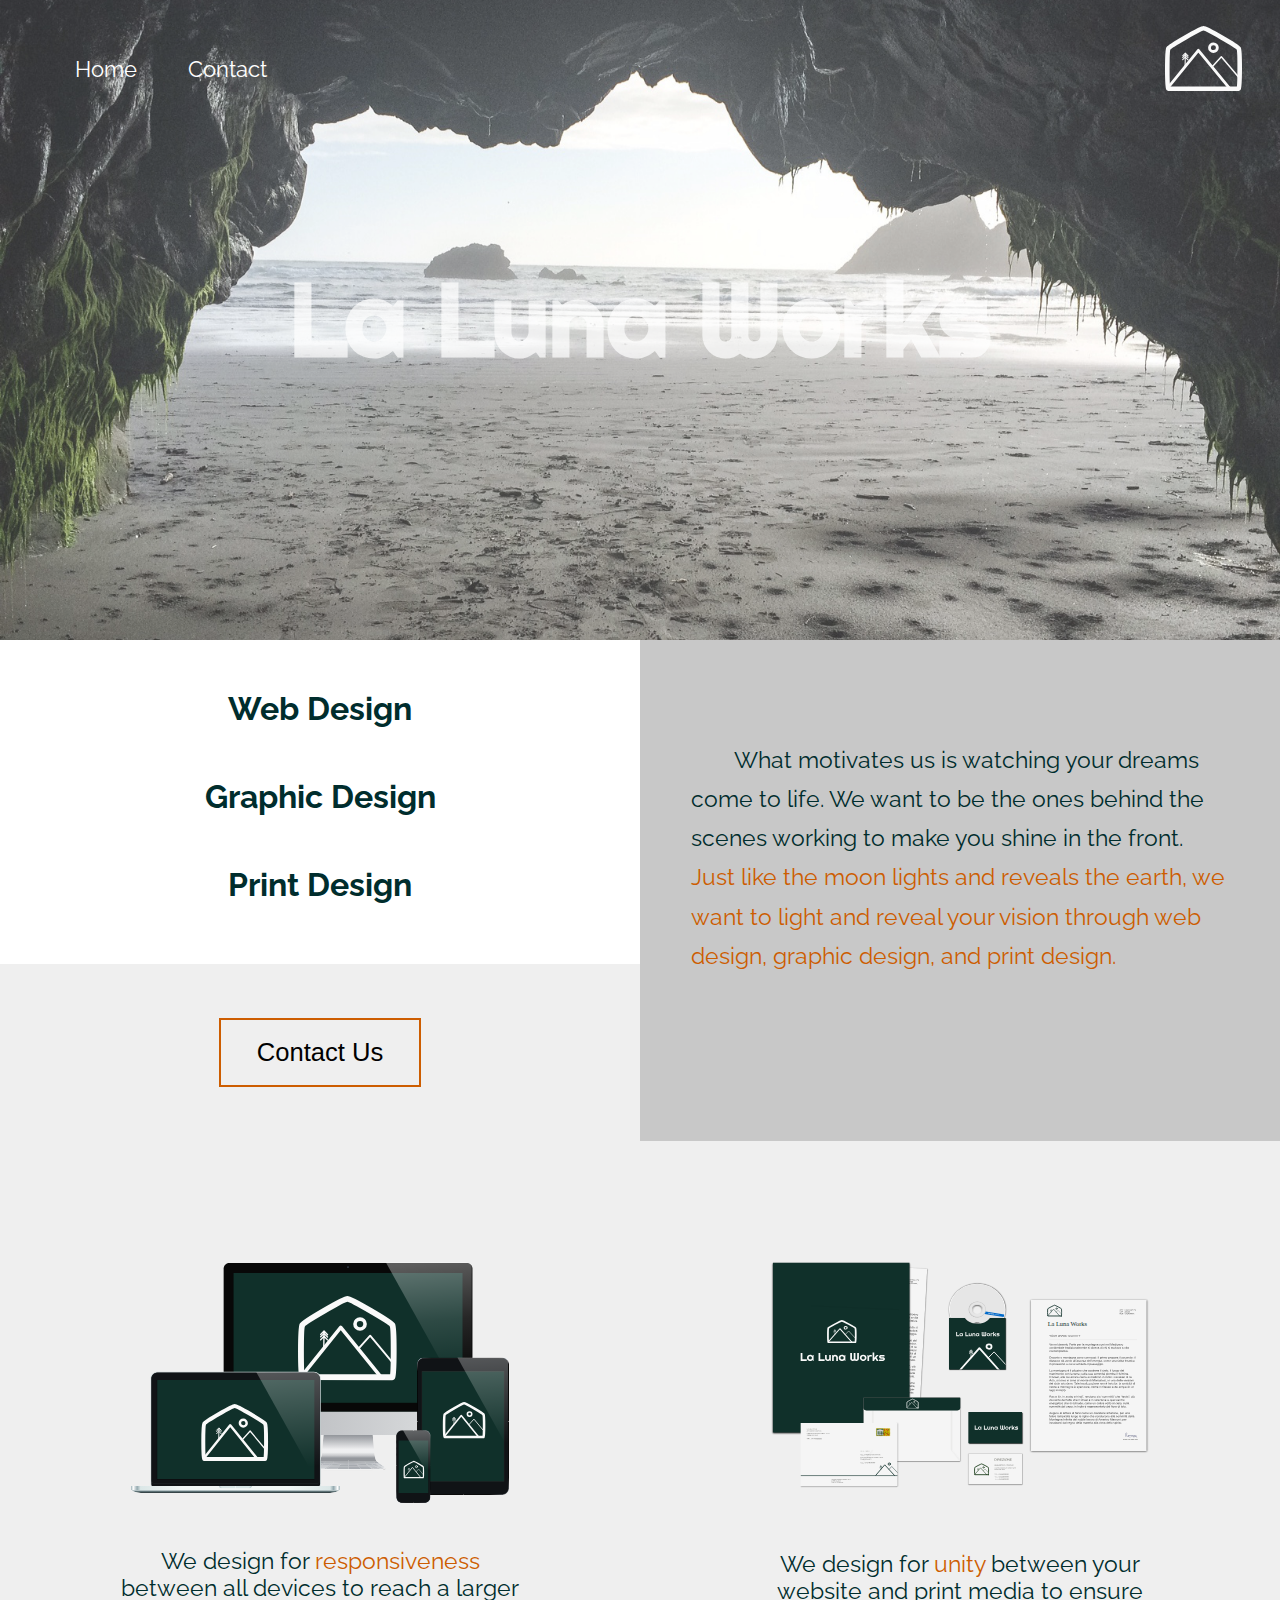
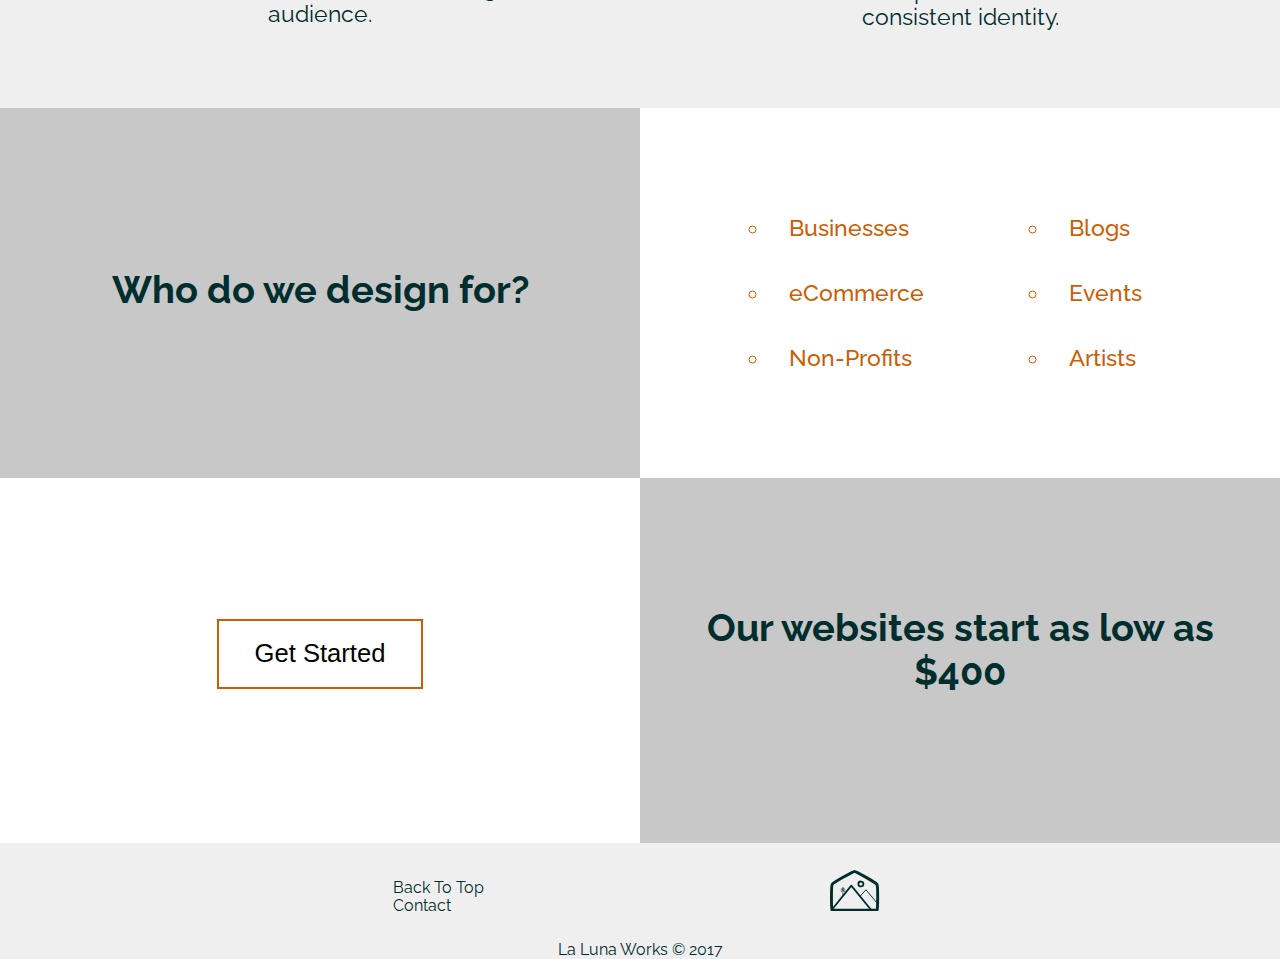
<file: index.html>
<!doctype html>
<html>
<head>
	<meta charset="utf-8" />
	<meta name="viewport" content="width=device-width, initial-scale=1">
	<title>Allison's Portfolio</title>
	<link href="https://fonts.googleapis.com/css?family=Raleway:300,400,500,700|Righteous" rel="stylesheet">
	<link href="normalize.css" rel="stylesheet">
	<link href="main.css" rel="stylesheet">
	<script src="https://ajax.googleapis.com/ajax/libs/jquery/1.12.4/jquery.min.js"></script>
</head>


<body>
	<div id="rotating-item-wrapper">
		<header>
			<ul id="nav">
				<li><a href="index.html">Home</a></li>
				<li><a href="contact.html">Contact</a></li>
			</ul>
			<img src="logosvgo.svg" id="logo">
		</header>
		<h1 id="name">La Luna Works</h1>
		<img class="rotating-item" src="highsmall.JPG" alt="pic6" />
		<img class="rotating-item" src="high1.jpg" alt="pic5" />
		<img class="rotating-item" src="high2.jpg" alt="pic4" />
	</div>
	<div id="container">
		<div id="unity">
			<div>
				<ul id="servicelist">
					<li>Web Design</li>
					<li>Graphic Design</li>
					<li>Print Design</li>
				</ul>
			</div>
			<div id="buttondiv">
				<button>Contact Us</button>
			</div>
		</div>
		<div id="statementdiv">
			<p>What motivates us is watching your dreams come to life. We want to be the ones behind the scenes working to make you shine in the front. <span class="colorburst">Just like the moon lights and reveals the earth, we want to light and reveal your vision through web design, graphic design, and print design.</span></p>
		</div>
	</div>
	<div id="webprint">
		<div id="webdiv">
			<div class="imgdiv">
				<img src="devices.svg">
			</div>
			<p>We design for <span class="colorburst">responsiveness</span> between all devices to reach a larger audience.</p>
		</div>
		<div id="printdiv">
			<div class="imgdiv">
				<img src="paper.svg">
			</div>
			<p>We design for <span class="colorburst">unity</span> between your website and print media to ensure consistent identity.</p>
		</div>
	</div>
	<div id="unitydesign">
		<div id="design">
			<h2>Who do we design for?</h2>
		</div>
		<div id="designlist">
			<div class="uldiv">
				<ul>
					<li>Businesses</li>
					<li>eCommerce</li>
					<li>Non-Profits</li>
				</ul>
			</div>
			<div class="uldiv">
				<ul>
					<li>Blogs</li>
					<li>Events</li>
					<li>Artists</li>
				</ul>
			</div>
		</div>
	</div>
	<div id="costcontainer">
		<div id="cost">
			<h2>Our websites start as low as $400</h2>
		</div>
		<div id="button2div">
			<button>Get Started</button>
		</div>
	</div>
	<footer>
		<div id="footerul">
			<ul>
				<li>Back To Top</li>
				<li>Contact</li>
			</ul>
		</div>
		<div id="footerlogodiv">
			<svg
			   xmlns="http://www.w3.org/2000/svg"
			   viewBox="0 0 345.98278 294.29102"
			   id="logosvg">
			   <g
				 id="layer1"
				 transform="translate(473.80018,-203.29375)">
				<g
				   id="g4253"
				   style="fill:none;fill-opacity:1;stroke:#002D2D;stroke-opacity:1"
				   transform="matrix(0.99996307,0.00859316,-0.00859316,0.99996307,-11.61066,-8.2522635)">
				  <path
					 id="path4140"
					 d="m -127.14287,496.64792 -315.79942,2.32688 c -6.46289,-11.00596 -7.64343,-171.22688 -1.34343,-182.32688 6.3,-11.1 144.46512,-92.23284 157.228,-92.32688 12.76288,-0.094 152.10854,78.99403 158.57142,89.99999 6.46289,11.00596 7.64343,171.22689 1.34343,182.32689 z"
					 style="opacity:1;fill:none;fill-opacity:1;stroke:#002D2D;stroke-width:20.60000038;stroke-linecap:round;stroke-linejoin:round;stroke-miterlimit:4;stroke-dasharray:none;stroke-dashoffset:0;stroke-opacity:1" />
				  <path
					 id="path4142"
					 d="M -442.44699,491.87173 -309.5209,324.04352 -166.67496,496.77898"
					 style="fill:none;fill-opacity:1;fill-rule:evenodd;stroke:#002D2D;stroke-width:12.60000038;stroke-linecap:round;stroke-linejoin:round;stroke-miterlimit:4;stroke-dasharray:none;stroke-opacity:1" />
				  <path
					 d="m -246.47722,397.78336 40.4061,-45.45687 81.82236,95.96449"
					 style="fill:none;fill-opacity:1;fill-rule:evenodd;stroke:#002D2D;stroke-width:6.5999999;stroke-linecap:round;stroke-linejoin:round;stroke-miterlimit:4;stroke-dasharray:none;stroke-opacity:1" />
				  <path
					 id="path4146"
					 d="m -224.25386,311.92038 a 17.67767,17.172594 0 0 1 -17.67767,17.17259 17.67767,17.172594 0 0 1 -17.67767,-17.17259 17.67767,17.172594 0 0 1 17.67767,-17.17259 17.67767,17.172594 0 0 1 17.67767,17.17259 z"
					 style="opacity:1;fill:none;fill-opacity:1;stroke:#002D2D;stroke-width:12.60000038;stroke-linecap:round;stroke-linejoin:round;stroke-miterlimit:4;stroke-dasharray:none;stroke-dashoffset:0;stroke-opacity:1" />
				  <path
					 id="path4148"
					 d="m -368.57143,400.21935 0.71429,-57.14286"
					 style="fill:none;fill-opacity:1;fill-rule:evenodd;stroke:#002D2D;stroke-width:4.80000019;stroke-linecap:round;stroke-linejoin:round;stroke-miterlimit:4;stroke-dasharray:none;stroke-opacity:1" />
				  <path
					 id="path4564"
					 d="m -379.63353,349.53063 11.64213,-11.94851 12.35643,12.60152"
					 style="fill:none;fill-opacity:1;fill-rule:evenodd;stroke:#002D2D;stroke-width:4.80000019;stroke-linecap:round;stroke-linejoin:round;stroke-miterlimit:4;stroke-dasharray:none;stroke-opacity:1" />
				  <path
					 style="fill:none;fill-opacity:1;fill-rule:evenodd;stroke:#002D2D;stroke-width:4.80000019;stroke-linecap:round;stroke-linejoin:round;stroke-miterlimit:4;stroke-dasharray:none;stroke-opacity:1"
					 d="m -379.63353,357.53063 11.64213,-11.94851 12.35643,12.60152"
					 id="path4570" />
				  <path
					 id="path4572"
					 d="m -379.63353,367.53063 11.64213,-11.94851 12.35643,12.60152"
					 style="fill:none;fill-opacity:1;fill-rule:evenodd;stroke:#002D2D;stroke-width:4.80000019;stroke-linecap:round;stroke-linejoin:round;stroke-miterlimit:4;stroke-dasharray:none;stroke-opacity:1" />
				</g>
			  </g>
			</svg>
		</div>
		<div id="footername">
			<span>La Luna Works &#169; 2017</span>
		</div>
	</footer>


	<script src="script.js"></script>
</body>
</html>
</file>
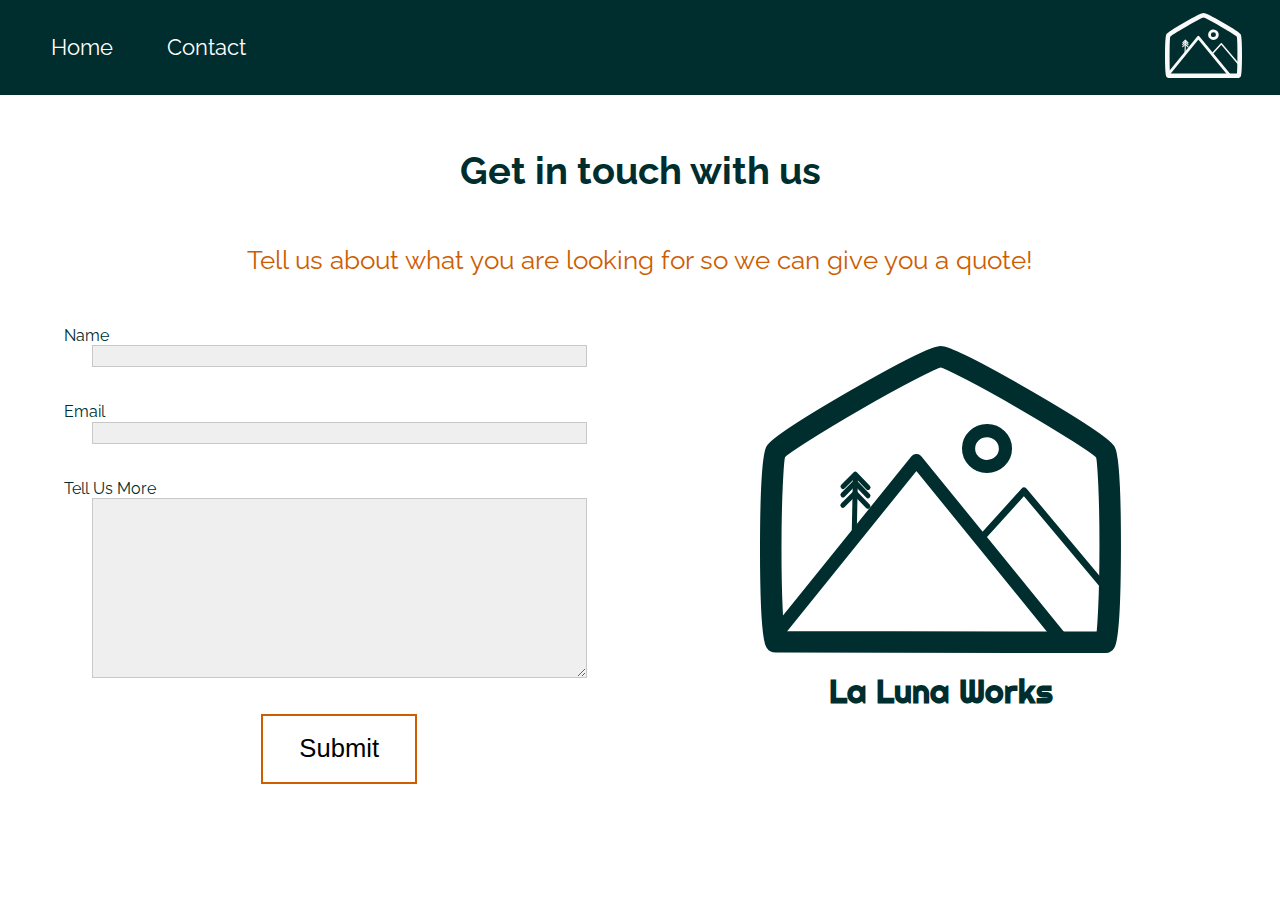
<file: contact.html>
<!doctype html>
<html>
<head>
	<meta charset="utf-8" />
	<meta name="viewport" content="width=device-width, initial-scale=1">
	<title>Allison's Portfolio</title>
	<link href="https://fonts.googleapis.com/css?family=Raleway:300,400,500,700|Righteous" rel="stylesheet">
	<link href="normalize.css" rel="stylesheet">
	<link href="main.css" rel="stylesheet">
</head>


<body id="contactbody">
	<header id="contactheader">
		<ul id="nav2">
			<li><a href="index.html">Home</a></li>
			<li><a href="contact.html">Contact</a></li>
		</ul>
		<img src="logosvgo.svg" id="logo">
	</header>
	<div id="contact">
		<h2>Get in touch with us</h2>
		<p>Tell us about what you are looking for so we can give you a quote!</p>
	</div>
	<div id="contactsplit">
		<div id="sentmessage">
		</div>
		<form id="form" action="mailer.php" method="POST">
			<label for="names">Name</label>
			<input type="text" id="names" name="names" required>
			<label for="email">Email</label>
			<input type="email" id="email" name="email" required>
			<label for="text">Tell Us More</label>
			<textarea id="text" name="comment"></textarea>
			<button type="submit">Submit</button>
		</form>
		<div id="contactsvg">
			<svg
				   xmlns="http://www.w3.org/2000/svg"
				   viewBox="0 0 345.98278 294.29102"
				   id="logosvg">
				   <g
					 id="layer1"
					 transform="translate(473.80018,-203.29375)">
					<g
					   id="g4253"
					   style="fill:none;fill-opacity:1;stroke:#002D2D;stroke-opacity:1"
					   transform="matrix(0.99996307,0.00859316,-0.00859316,0.99996307,-11.61066,-8.2522635)">
					  <path
						 id="path4140"
						 d="m -127.14287,496.64792 -315.79942,2.32688 c -6.46289,-11.00596 -7.64343,-171.22688 -1.34343,-182.32688 6.3,-11.1 144.46512,-92.23284 157.228,-92.32688 12.76288,-0.094 152.10854,78.99403 158.57142,89.99999 6.46289,11.00596 7.64343,171.22689 1.34343,182.32689 z"
						 style="opacity:1;fill:none;fill-opacity:1;stroke:#002D2D;stroke-width:20.60000038;stroke-linecap:round;stroke-linejoin:round;stroke-miterlimit:4;stroke-dasharray:none;stroke-dashoffset:0;stroke-opacity:1" />
					  <path
						 id="path4142"
						 d="M -442.44699,491.87173 -309.5209,324.04352 -166.67496,496.77898"
						 style="fill:none;fill-opacity:1;fill-rule:evenodd;stroke:#002D2D;stroke-width:12.60000038;stroke-linecap:round;stroke-linejoin:round;stroke-miterlimit:4;stroke-dasharray:none;stroke-opacity:1" />
					  <path
						 d="m -246.47722,397.78336 40.4061,-45.45687 81.82236,95.96449"
						 style="fill:none;fill-opacity:1;fill-rule:evenodd;stroke:#002D2D;stroke-width:6.5999999;stroke-linecap:round;stroke-linejoin:round;stroke-miterlimit:4;stroke-dasharray:none;stroke-opacity:1" />
					  <path
						 id="path4146"
						 d="m -224.25386,311.92038 a 17.67767,17.172594 0 0 1 -17.67767,17.17259 17.67767,17.172594 0 0 1 -17.67767,-17.17259 17.67767,17.172594 0 0 1 17.67767,-17.17259 17.67767,17.172594 0 0 1 17.67767,17.17259 z"
						 style="opacity:1;fill:none;fill-opacity:1;stroke:#002D2D;stroke-width:12.60000038;stroke-linecap:round;stroke-linejoin:round;stroke-miterlimit:4;stroke-dasharray:none;stroke-dashoffset:0;stroke-opacity:1" />
					  <path
						 id="path4148"
						 d="m -368.57143,400.21935 0.71429,-57.14286"
						 style="fill:none;fill-opacity:1;fill-rule:evenodd;stroke:#002D2D;stroke-width:4.80000019;stroke-linecap:round;stroke-linejoin:round;stroke-miterlimit:4;stroke-dasharray:none;stroke-opacity:1" />
					  <path
						 id="path4564"
						 d="m -379.63353,349.53063 11.64213,-11.94851 12.35643,12.60152"
						 style="fill:none;fill-opacity:1;fill-rule:evenodd;stroke:#002D2D;stroke-width:4.80000019;stroke-linecap:round;stroke-linejoin:round;stroke-miterlimit:4;stroke-dasharray:none;stroke-opacity:1" />
					  <path
						 style="fill:none;fill-opacity:1;fill-rule:evenodd;stroke:#002D2D;stroke-width:4.80000019;stroke-linecap:round;stroke-linejoin:round;stroke-miterlimit:4;stroke-dasharray:none;stroke-opacity:1"
						 d="m -379.63353,357.53063 11.64213,-11.94851 12.35643,12.60152"
						 id="path4570" />
					  <path
						 id="path4572"
						 d="m -379.63353,367.53063 11.64213,-11.94851 12.35643,12.60152"
						 style="fill:none;fill-opacity:1;fill-rule:evenodd;stroke:#002D2D;stroke-width:4.80000019;stroke-linecap:round;stroke-linejoin:round;stroke-miterlimit:4;stroke-dasharray:none;stroke-opacity:1" />
					</g>
				  </g>
				</svg>
				<h1 id="contactname">La Luna Works</h1>
			</div>
		</div>
		
	
	<script
  src="https://code.jquery.com/jquery-2.2.4.min.js"
  integrity="sha256-BbhdlvQf/xTY9gja0Dq3HiwQF8LaCRTXxZKRutelT44="
  crossorigin="anonymous"></script>
	<script src="contact.js"></script>
	
</body>
</html>
</file>
<file: main.css>
* {
box-sizing: border-box;
}


body {
	max-width: 100%;
	color: #002D2D;
	background: white;
	font-family: 'Raleway', sans-serif;
	}
	
#contactheader {
	background: #002D2D;
	padding: 1vw 0;
	}
	

.colorburst, #designlist ul li {
	color: #CD5D00;
	}

#rotating-item-wrapper {
    position: relative;
    max-width: 100%;
    height: 150vw;
    color: white;
    overflow: hidden;
}

.rotating-item {
    display: none;
    position: absolute;
    top: 0;
    left: 0;
   	max-width: 300%;
}

a {
	text-decoration: none;
	color: white;
	}

#nav {
	margin: 0;
	z-index: 10;
	position: absolute;
	top: 0;
	width: 100%;
	padding: 4%;
	}
	
#nav2 {
	padding-left: 2vw;
	}
	
#logo {
	position: absolute;
	top: 0%;
	right: 3%;
	padding-top: 5%;
	z-index: 11;
	width: 9%;
	}
	
#contactheader #logo {
	
	
	}
	
#nav li, #nav2 li {
	display: inline-block;
	padding: 2%;
	font-size: 5vw;
	}
	
#name {
	position: absolute;
	top: 30%;
	width: 100%;
	text-align: center;
	z-index: 12;
	font-size: 10vw;
	opacity: 0.7;
	font-family: 'Righteous', cursive;
	}
	
	
#servicelist {
	padding: 5vh 0 2vh;
	margin-top: -2vh;
	list-style-type: none;
	text-align: center;
	font-weight: 700;
}

#servicelist li {
	padding-bottom: 2vh;
	}
	
#buttondiv {
	background: #efefef;
	padding: 3vh;
	}
	
button {
	display: block;
	background: #efefef;
	border: 2px solid #CD5D00;
	padding: 1vh 3vh;
	margin: 0 auto;
	transition: border .2s;
	}
	
button:hover {
	border: 2px solid rgba(205, 93, 0, .6);
	}
	
#statementdiv {
	background: #c8c8c8;
	padding: 3vh 1.5vh;
	text-indent: 5%;
	line-height: 1.6;
	}
	
	
#webdiv {
	background: #efefef;
	}
	
#webdiv, #printdiv {
	padding: .5vh;
	}
	
#webdiv p, #printdiv p {
	text-align: center;
	padding: 0 1.5vh;
	}
	
#printdiv {
	background: #efefef;
	padding-bottom: 6vh;
	}
	
.imgdiv {
	max-width: 90%;
	margin: 0 auto;
	padding: 6vh 0 2vh;
	}
	
.imgdiv img {
	width: 100%;
	}
	

h2 {
	text-align: center;
	padding: 6vh 2vh 3vh;
	margin: 0;
	}
	
#unitydesign {
	background: #c8c8c8;
	padding: 4vh 0;
	}
	
#designlist {
	padding: 0 0 1vh 4vh;
	}
	
.uldiv {
	display: inline-block;
	width: 49%;
	}
	
#designlist ul {
	list-style-type: circle;
	font-weight: 500;	
	}
	
#designlist ul li {
	padding-bottom: 1.5vh;
	}
	
#button2div {
	margin-bottom: 10vh;
	}
	
#button2div button {
	background: white;
	}
	
footer {
	background: #efefef;
	padding-bottom: 1vh;
	vertical-align: bottom;
	position: relative
	}
	
#footerul, #footerlogodiv {
	width: 48%;
	display: inline-block;
	}	
	

#footerul ul {
	list-style-type: none;
	padding: 1vh;
	margin-top: 0;
	}
	
#footerlogodiv svg {
	width: 35%;
	display: block;
	margin-right: 0;
	margin-left: auto;
	padding-top: 3vh;
	}
	
#footername {
	text-align: center;
	}
	
#contact p {
	text-align: center;
	color: #CD5D00;
	padding: 0 5vw;
	}
	
form {
	max-width: 100%;
	padding: 2vw;
	}
	
input, textarea {
	width: 90%;
	background: #efefef;
	margin: 0 auto 4vh;
	border: none;
	border: 1px solid #c8c8c8;
	}
	
label, input, textarea {
	display: block;
	
	}
	
textarea {
	height: 20vh;
	}

form button {
	background: white;
	}
	
#contactsvg {
	width: 75%;
	margin: 0 auto;
	padding-top: 5vh;
	}
	
#contactname {
	text-align: center;
	font-family: 'Righteous', cursive;
	}
	
	
.success {
  padding: 1em;
  margin-bottom: 0.75rem;
  text-shadow: 0 1px 0 rgba(255, 255, 255, 0.5);
  color: #468847;
  background-color: #dff0d8;
  border: 1px solid #d6e9c6;
  -webkit-border-radius: 4px;
     -moz-border-radius: 4px;
          border-radius: 4px;
}

.error {
  padding: 1em;
  margin-bottom: 0.75rem;
  text-shadow: 0 1px 0 rgba(255, 255, 255, 0.5);
  color: #b94a48;
  background-color: #f2dede;
  border: 1px solid rgba(185, 74, 72, 0.3);
  -webkit-border-radius: 4px;
     -moz-border-radius: 4px;
          border-radius: 4px;
}


@media only screen and (orientation: landscape) {
	.rotating-item {
		max-width: 100%;
		}
		
	#rotating-item-wrapper {
		height: 50vw;
		}
}
	
	
@media only screen and (min-width: 567px) {

	#nav li, #nav2 li {
		font-size: 3vw;
		}
		
	#servicelist li {
		display: inline-block;
		padding:  4vh;
		font-size: 3vw;
		}
		
	#servicelist {
		margin-top: 0;
		padding-top: 2vw;
		}
	
	button {
		padding: 2vh 4vh;
		}
	
	#buttondiv {
		padding: 5vh;
		}
		
	#statementdiv {
		padding: 5vh 8vh;
		text-indent: 8%;
		}
		
	.imgdiv {
		max-width: 60%;
		margin: 3vh auto 0;
		padding: 10vh 0 2vh;
		}
		
	#webdiv p, #printdiv p {
		padding: 0 12vh;
		}
		
	#designlist {
		padding: 0 0 1vh 24vw;
		}
		
	#designlist ul li {
		font-size: 3vw;
		}
		
	#cost {
		padding: 5vh;
		}
		
	#footerlogodiv svg {
		width: 20%;
		}
		
	form {
		max-width: 90%;
		margin: 0 auto;
		}
		
	#contactsvg {
		width: 55%;
		}
}

@media only screen and (orientation: portrait) and (min-width: 737px) {

	#rotating-item-wrapper {
		height: 115vw;
		}

	#nav li, #nav2 li {
		font-size: 3vw;
		}
		
	button {
		font-size: 3vw;
		}

	#servicelist {
		padding: 0 0 2vh;
		}


	#servicelist li {
		display: inline-block;
		padding:  4vh;
		font-size: 2vh;
		}
		
	#statementdiv, #webdiv p, #printdiv p, .uldiv ul li {
		font-size: 2vh;
		}
		
	#statementdiv {
		padding: 5vh 3vw;
		}
		
	.imgdiv {
		max-width: 60%;
		}
		
	#unitydesign {
		padding: 0 0 2vh;
		}
		
	#designlist {
		padding: 0 0 1vh 14vh;
		}
	
	h2 {
		font-size: 3vh;
		}

	#button2div {
		margin-bottom: 7vh;
		}
		
	#footerlogodiv svg {
		width: 20%;
		}
		
	#contactheader #logo {
		padding-top: 2%;
		}
		
	
	#contact p {
		font-size: 3vw;
		}
		

}

@media only screen and (orientation: portrait) and (min-width: 850px) {

	#rotating-item-wrapper {
		height: 68vh;
		}

}

@media only screen and (orientation: landscape) and (min-width: 767px) {

	#nav li, #nav2 li {
		font-size: 2vw;
		}
		
	#unity, #statementdiv {
		width: 50%;
		display: inline-block;
		}
		
	#buttondiv {
		padding: 8vh;
		}
		
	#statementdiv {
		font-size: 2.2vw;
		padding: 4vw;
		line-height: 1.7;
		}
		
	#container {
		display: flex;
		}
		
	#servicelist li {
		display: block;
		padding: 2vw;
		}
		
	button {
		font-size: 2vw;
		}
		
	#webprint {
		display: flex;
		}
		
	#webdiv, #printdiv {
		width: 50%;
		}
		
	.imgdiv {
		max-width: 70%;
		}
		
		
	#printdiv p {
		padding-top: 2vh;
		}
		
	#printdiv p, #webdiv p {
		font-size: 2vw;
		}
		
	#unitydesign {
		display: flex;
		padding: 0;
		}
		
	#designlist, #design {
		width: 50%;
		}
		
	#designlist {
		padding: 8vh 0 8vh 6vw;
		background: white;
		}
		
	#designlist ul li {
		font-size: 2.2vw;
		padding: 1.5vw;
		}
		
	.uldiv {
		padding-left: 1vw;
		}
		
	h2 {
		font-size: 3.5vw;
		}
		
	#design h2 {
		padding: 25% 0;
		}
		
	#costcontainer {
		display: flex;
		}
		
	#cost, #button2div {
		width: 50%;
		}
	
	#cost h2 {
		padding-top: 15%;
		}
	
	#cost {
		order: 2;
		background: #c8c8c8;
		}
		
	#button2div button {
		margin-top: 22%;
		margin-bottom: 10%;
		}
	
	#footerlogodiv svg {
		width: 15%;
		}
		
	footer {
		padding: 0 4vw;
		}
		
	#contactheader #logo {
		padding-top: 1.5%;
		}
		
	#contact p {
		font-size: 2vw;
		}
		
	#contactsplit {
		display: flex;
		}
		
	form, #contactsvg {
		width: 50%;
		}	
		
	#contactsvg svg {
		width: 60%;
		display: block;
		margin: 0 auto;
		}

}

@media only screen and (min-width: 1100px) {

	#nav li, #nav2 li {
		font-size: 1.7vw;
		padding: .5% 2%;
		}

	#logo {
		width: 6%;
		padding-top: 2%;
		}
		
	#name {
		font-size: 8vw;
		}
		
	#servicelist li {
		font-size: 2.5vw;
		}
		
	#statementdiv {
		font-size: 1.8vw;
		padding-top: 6vw;
		}
		
	#buttondiv {
		padding: 6vh;
		}
		
	.imgdiv {
		max-width: 65%;
		}
		
	#printdiv p, #webdiv p, #designlist ul li {
		font-size: 1.8vw;
		}

	h2 {
		font-size: 3vw;
		}
		
	#footerlogodiv svg {
		width: 20%;
		}
		
	footer {
		padding: 0 30vw;
		}	
		
	#contactheader #logo {
		padding-top: 1%;
		}
		
	#contactsplit {
		padding: 0 3vw;
		}

}


@media only screen and (min-width: 1278px) {

	.imgdiv {
		max-width: 60%;
		}

}
</file>
